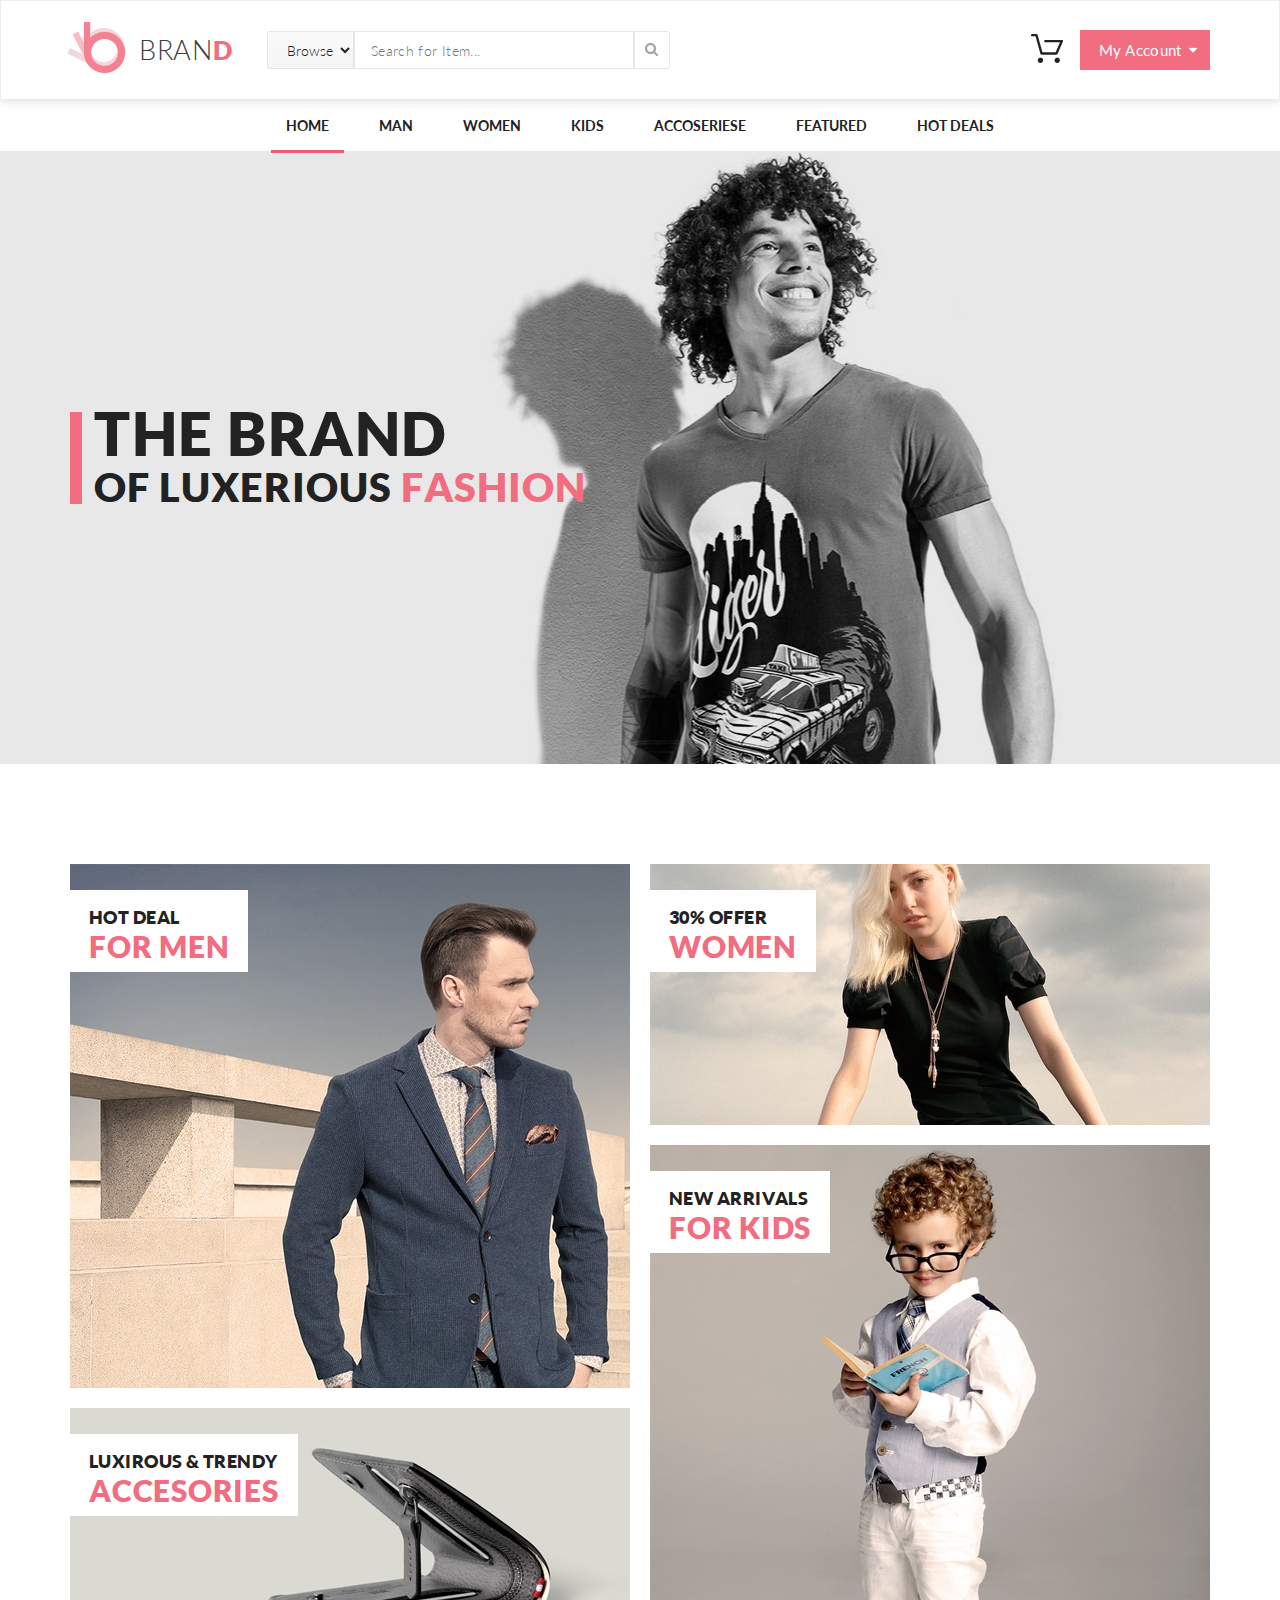
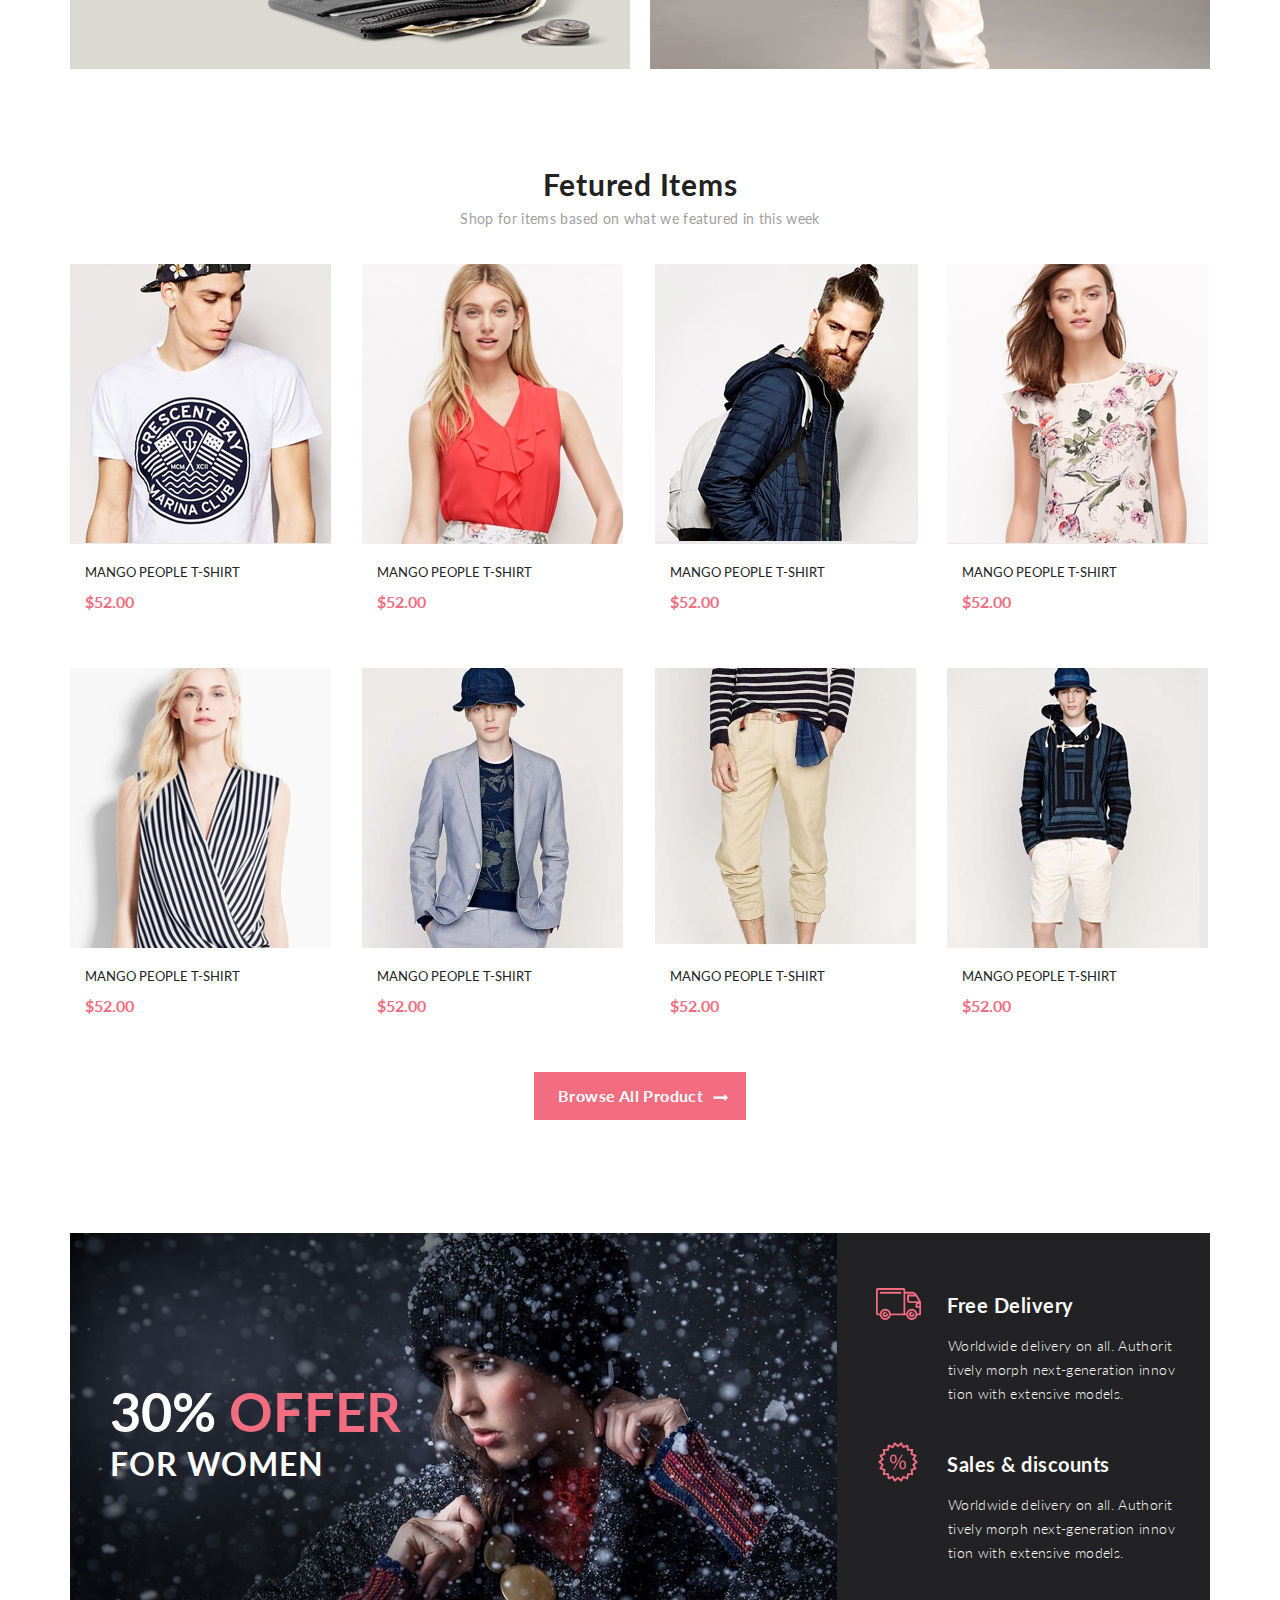
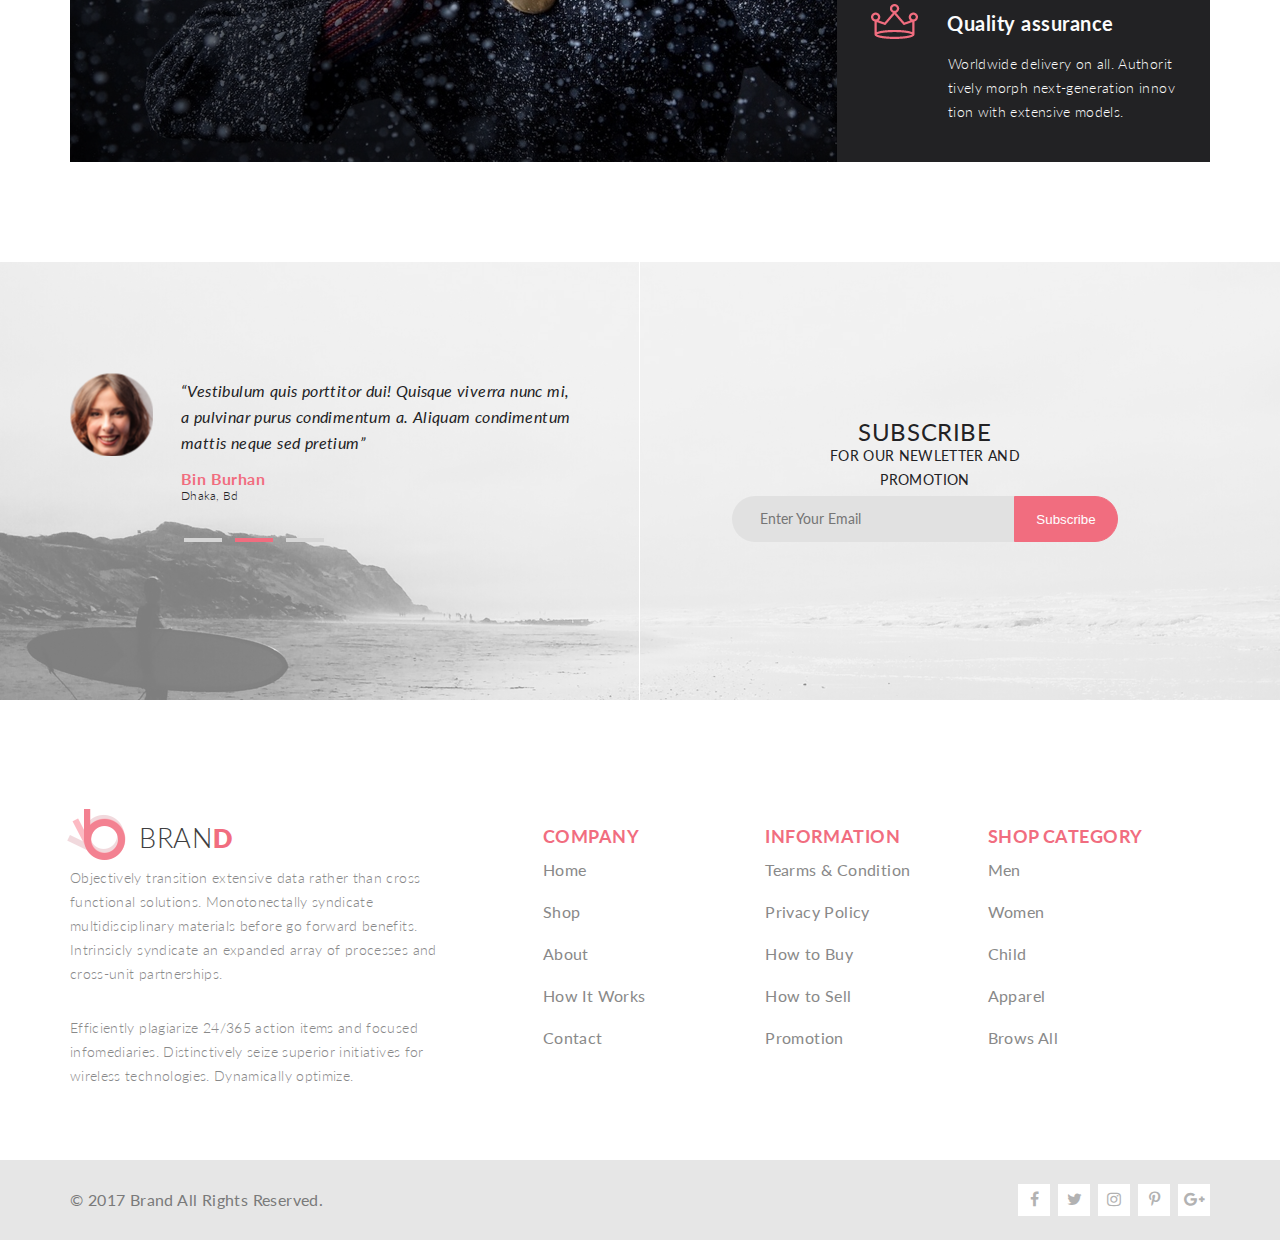
<file: index.html>
<!DOCTYPE html>
<html lang="en">

<head>
    <meta charset="UTF-8">
    <title>Index BRAND</title>
    <link rel="stylesheet" href="style.css">
    <link href="https://fonts.googleapis.com/css?family=Lato" rel="stylesheet">
    <link rel="stylesheet" href="font-awesome/css/font-awesome.min.css"> </head>

<body>
    <header class="header">
        <div class="conteiner header-flex">
            <div class="menu-a">
                <div class="logo-name">
                    <a href="index.html"><img class="logo" src="image/logo.png" alt="Logo"></a> <a href="index.html">BRAN<span>D</span></a></div>
                <form>
                    <select class="browse-select">
                        <option>Browse</option>
                    </select>
                    <input type="text" placeholder="Search for Item...">
                    <button class="search">
                        <a href="#"><img class="" src="image/search.png" alt="Search"></a>
                    </button>
                </form>
            </div>
            <div class="menu-b">
                <a href="#"><img class="card" src="image/card.png" alt="card"></a>
                <form>
                    <button class="account-button">My Account <img src="image/rectangle.png" alt="trig"></button>
                </form>
            </div>
        </div>
    </header>
    <ul class="conteiner menu">
        <li><a class="active-link" href="index.html">Home</a></li>
        <li><a href="product.html">Man</a></li>
        <li><a href="product.html">Women</a></li>
        <li><a href="product.html">Kids</a></li>
        <li><a href="product.html">Accoseriese</a></li>
        <li><a href="product.html">Featured</a></li>
        <li><a href="product.html">Hot Deals</a></li>
    </ul>
    <div class="slider">
        <div class="conteiner slider-flex">
            <div class="slider_text">
                <h2>THE BRAND</h2>OF LUXERIOUS<span> FASHION</span> </div>
        </div>
    </div>
    <div class="category conteiner">
        <div class="category-1">
            <div class="item item-1">
                <div class="cat-text">HOT DEAL
                    <br><span>FOR MEN</span></div>
            </div>
            <div class="item item-2">
                <div class="cat-text">LUXIROUS & trendy
                    <br><span>ACCESORIES</span></div>
            </div>
        </div>
        <div class="category-2">
            <div class="item item-2">
                <div class="cat-text">30% offer
                    <br><span>women</span></div>
            </div>
            <div class="item item-1">
                <div class="cat-text">new arrivals
                    <br><span>FOR kids</span></div>
            </div>
        </div>
    </div>
    <div class="conteiner">
        <div class="FI">Fetured Items</div>
        <div class="prod-p">Shop for items based on what we featured in this week</div>
    </div>
    <div class="product conteiner">
        <div class="product-card">
            <a href="#">
                <div class="card-back"><img src="image/card-1.jpg" alt=""></div>
                <div class="product-hover">
                    <div class="addtocard">Add to Cart</div>
                </div>
                <div class="card-name">Mango People T-shirt</div>
                <div class="card-price">$52.00</div>
                <div class="card-rating"></div>
            </a>
            <a href="#" class="add">
                Add to Cart
            </a>
        </div>
        <div class="product-card ">
            <a href="#">
                <div class="card-back"><img src="image/card-2.jpg" alt=""></div>
                <div class="product-hover">
                    <div class="addtocard">Add to Cart</div>
                </div>
                <div class="card-name">Mango People T-shirt</div>
                <div class="card-price">$52.00</div>
                <div class="card-rating"></div>
            </a>
            <a href="#" class="add">
                Add to Cart
            </a>
        </div>
        <div class="product-card">
            <a href="#">
                <div class="card-back"><img src="image/card-3.jpg" alt=""></div>
                <div class="product-hover">
                    <div class="addtocard">Add to Cart</div>
                </div>
                <div class="card-name">Mango People T-shirt</div>
                <div class="card-price">$52.00</div>
                <div class="card-rating"></div>
            </a>
            <a href="#" class="add">
                Add to Cart
            </a>
        </div>
        <div class="product-card">
            <a href="#">
                <div class="card-back"><img src="image/card-4.jpg" alt=""></div>
                <div class="product-hover">
                    <div class="addtocard">Add to Cart</div>
                </div>
                <div class="card-name">Mango People T-shirt</div>
                <div class="card-price">$52.00</div>
                <div class="card-rating"></div>
            </a>
            <a href="#" class="add">
                Add to Cart
            </a>
        </div>
        <div class="product-card">
            <a href="#">
                <div class="card-back"><img src="image/card-5.jpg" alt=""></div>
                <div class="product-hover">
                    <div class="addtocard">Add to Cart</div>
                </div>
                <div class="card-name">Mango People T-shirt</div>
                <div class="card-price">$52.00</div>
                <div class="card-rating"></div>
            </a>
            <a href="#" class="add">
                Add to Cart
            </a>
        </div>
        <div class="product-card">
            <a href="#">
                <div class="card-back"><img src="image/card-6.jpg" alt=""></div>
                <div class="card-name">Mango People T-shirt</div>
                <div class="card-price">$52.00</div>
                <div class="card-rating"></div>
            </a>
            <a href="#" class="add">
                Add to Cart
            </a>
        </div>
        <div class="product-card">
            <a href="#">
                <div class="card-back"><img src="image/card-7.jpg" alt=""></div>
                <div class="product-hover">
                    <div class="addtocard">Add to Cart</div>
                </div>
                <div class="card-name">Mango People T-shirt</div>
                <div class="card-price">$52.00</div>
                <div class="card-rating"></div>
            </a>
            <a href="#" class="add">
                Add to Cart
            </a>
        </div>
        <div class="product-card">
            <a href="#">
                <div class="card-back"><img src="image/card-8.jpg" alt=""></div>
                <div class="product-hover">
                    <div class="addtocard">Add to Cart</div>
                </div>
                <div class="card-name">Mango People T-shirt</div>
                <div class="card-price">$52.00</div>
                <div class="card-rating"></div>
            </a>
            <a href="#" class="add">
                Add to Cart
            </a>
        </div>
    </div>
    <div class="viewall conteiner ">Browse All Product
        <div class="arrow"></div>
    </div>
    <div class="feature conteiner">
        <div class="banner">
            <div class="shadow">
                <div class="banner_text">
                    <h2>30% <span>OFFER</span></h2>
                    <h3>FOR WOMEN</h3> </div>
            </div>
        </div>
        <div class="feature_block">
            <div class="feature-box">
                <div class="box-img box1"></div>
                <div class="box-header">Free Delivery</div>
                <div class="box-text">Worldwide delivery on all. Authorit tively morph next-generation innov tion with extensive models.</div>
            </div>
            <div class="feature-box">
                <div class="box-img box2"></div>
                <div class="box-header">Sales & discounts</div>
                <div class="box-text">Worldwide delivery on all. Authorit tively morph next-generation innov tion with extensive models.</div>
            </div>
            <div class="feature-box">
                <div class="box-img box3"></div>
                <div class="box-header">Quality assurance</div>
                <div class="box-text">Worldwide delivery on all. Authorit tively morph next-generation innov tion with extensive models.</div>
            </div>
        </div>
    </div>
    <div class="subscribe">
        <div class="subscribe-shadow">
            <div class="conteiner subscribe-flex">
                <div class="subscribe-text">
                    <div class="subscribe-img"></div>
                    <div class="subscribe-text1">“Vestibulum quis porttitor dui! Quisque viverra nunc mi, a pulvinar purus condimentum a. Aliquam condimentum mattis neque sed pretium”</div>
                    <div class="subscribe-text2">Bin Burhan</div>
                    <div class="subscribe-text3">Dhaka, Bd</div>
                    <div class="subscibe-box grey-box"></div>
                    <div class="subscibe-box red-box"></div>
                    <div class="subscibe-box grey-box2"></div>
                </div>
                <div class="subscribe-shape"></div>
                <div class="subscribe-form">
                    <div class="subscribe-shape-head">
                        <h2>Subscribe</h2> FOR OUR NEWLETTER AND PROMOTION </div>
                    <form class="subscribe-form-in">
                        <input type="text" placeholder="Enter Your Email">
                        <input type="submit" class="subscribe-button" value="Subscribe"> </form>
                </div>
            </div>
        </div>
    </div>
    <footer class="footer ">
        <div class="contact">
            <div class="conteiner contact-flex">
                <div class="contact-text">
                    <div class="logo-name">
                        <a href="index.html"><img class="logo" src="image/logo.png" alt="Logo"></a> <a href="index.html">BRAN<span>D</span></a></div>
                    <p>Objectively transition extensive data rather than cross functional solutions. Monotonectally syndicate multidisciplinary materials before go forward benefits. Intrinsicly syndicate an expanded array of processes and cross-unit partnerships.</p>
                    <p>Efficiently plagiarize 24/365 action items and focused infomediaries. Distinctively seize superior initiatives for wireless technologies. Dynamically optimize.</p>
                </div>
                <div class="contact-menu contact-block"> <a>COMPANY</a>
                    <ul>
                        <li><a href="#">Home</a></li>
                        <li><a href="#">Shop</a></li>
                        <li><a href="#">About</a></li>
                        <li><a href="#">How It Works</a></li>
                        <li><a href="#">Contact</a></li>
                    </ul>
                </div>
                <div class="contact-menu contact-block"> <a>INFORMATION</a>
                    <ul>
                        <li><a href="#">Tearms & Condition</a></li>
                        <li><a href="#">Privacy Policy</a></li>
                        <li><a href="#">How to Buy</a></li>
                        <li><a href="#">How to Sell</a></li>
                        <li><a href="#">Promotion</a></li>
                    </ul>
                </div>
                <div class="contact-menu contact-block"> <a>SHOP CATEGORY</a>
                    <ul>
                        <li><a href="#">Men</a></li>
                        <li><a href="#">Women</a></li>
                        <li><a href="#">Child</a></li>
                        <li><a href="#">Apparel</a></li>
                        <li><a href="#">Brows All</a></li>
                    </ul>
                </div>
            </div>
        </div>
        <div class="copyright">
            <div class="conteiner copyright-flex">
                <div class="copy-right">© 2017 Brand All Rights Reserved.</div>
                <div class="copy-left">
                    <a class="social" href="#"> <i class="fa fa-facebook" aria-hidden="true"></i> </a>
                    <a class="social social-tw" href="#"> <i class="fa fa-twitter" aria-hidden="true"></i> </a>
                    <a class="social social-in" href="#"> <i class="fa fa-instagram" aria-hidden="true"></i> </a>
                    <a class="social social-pt" href=""> <i class="fa fa-pinterest-p" aria-hidden="true"></i> </a>
                    <a class="social social-gl" href="#"> <i class="fa fa-google-plus" aria-hidden="true"></i> </a>
                </div>
            </div>
        </div>
    </footer>
</body>

</html>
</file>
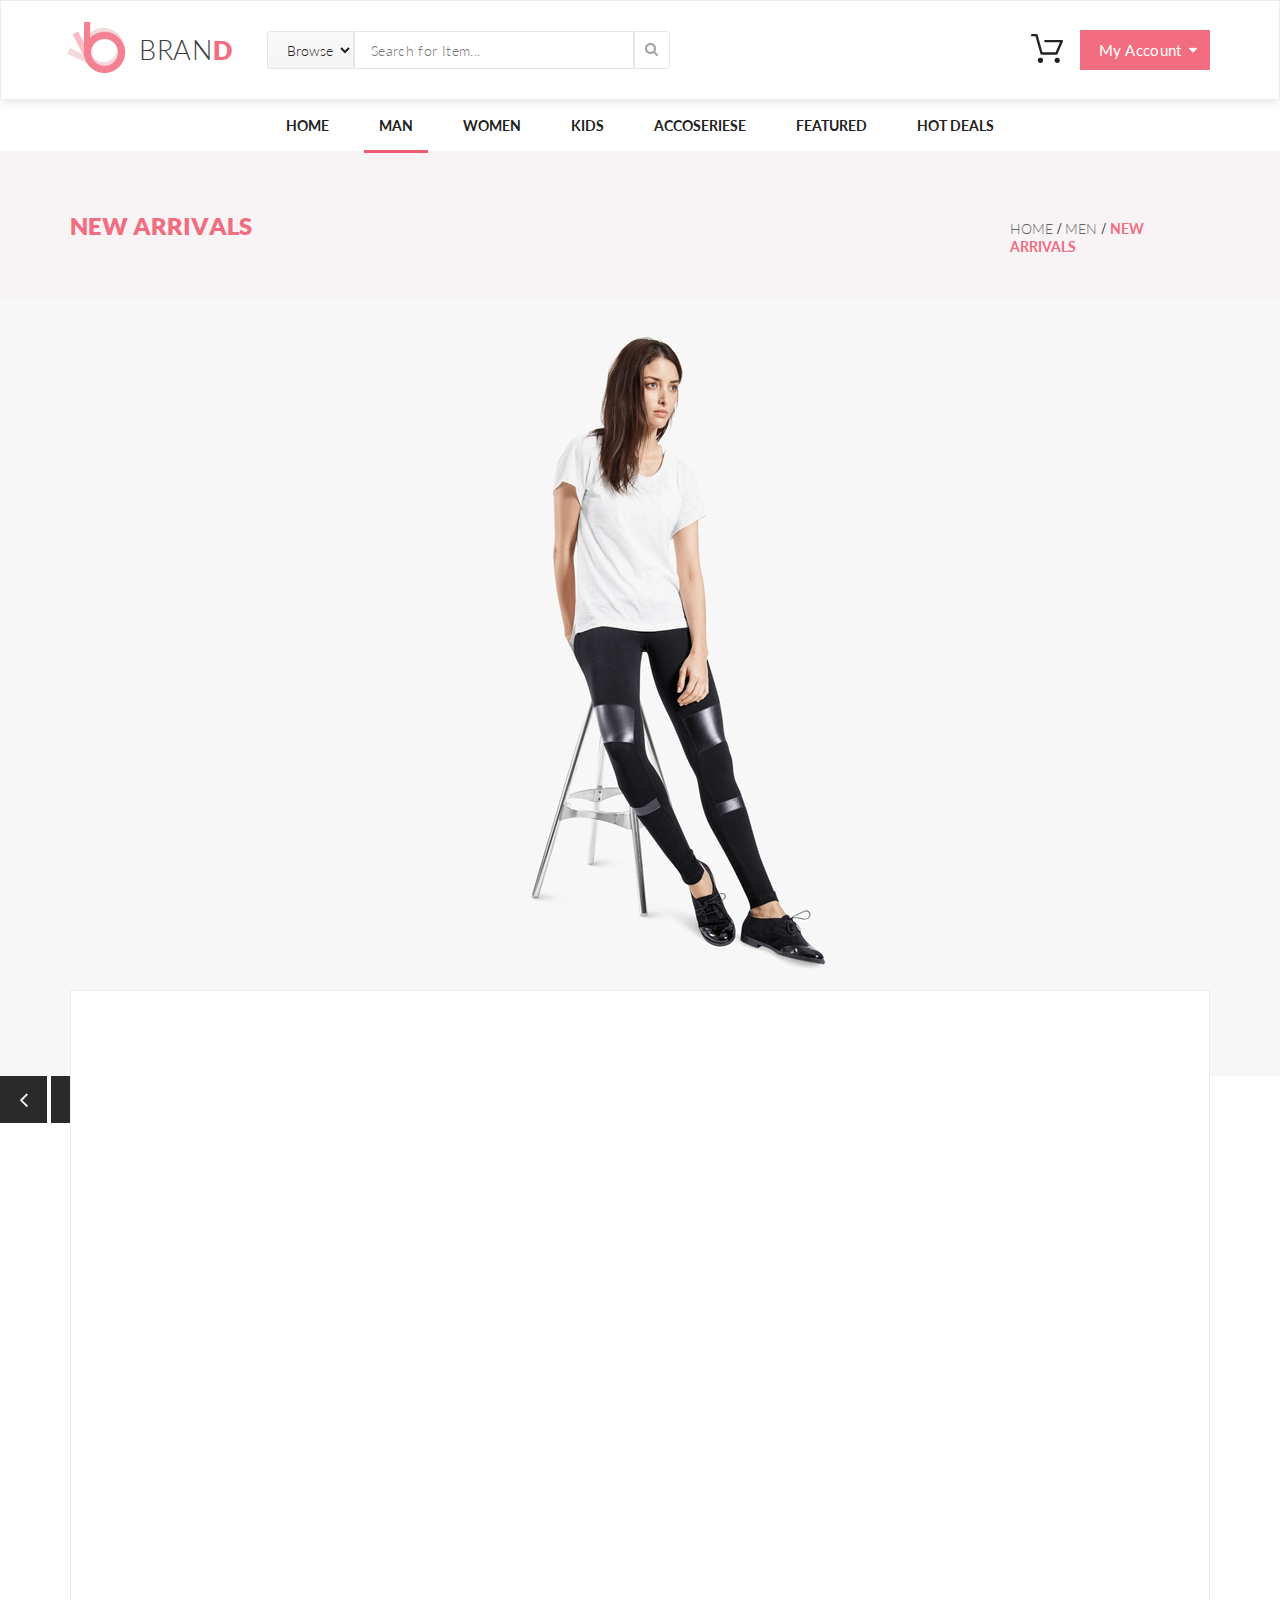
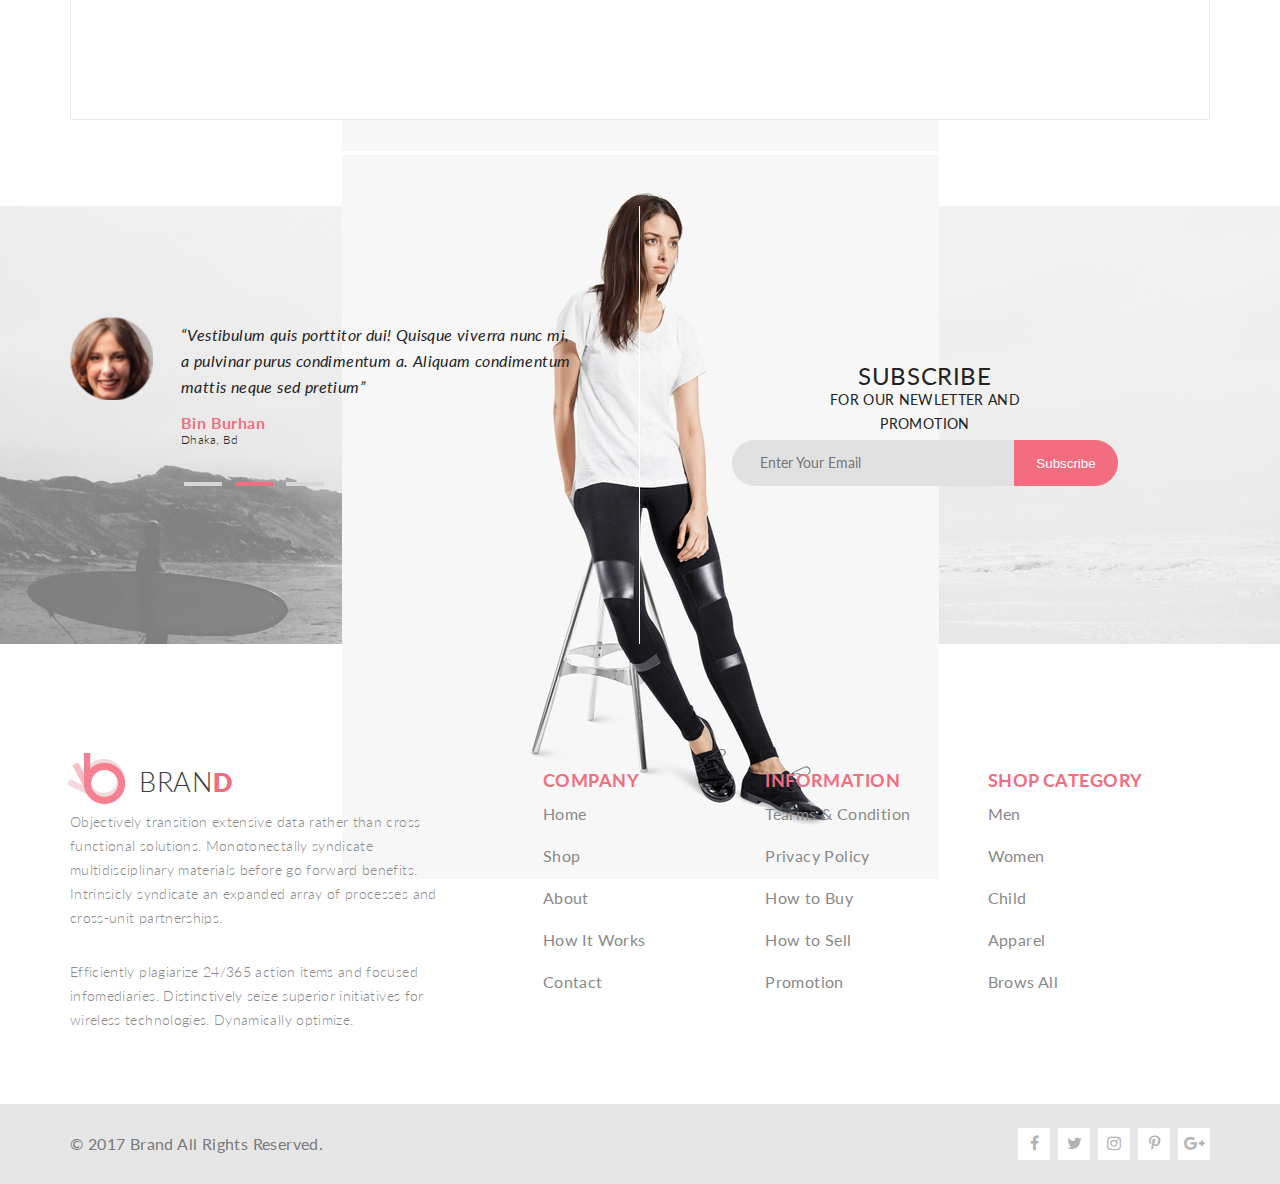
<file: single-page.html>
<!DOCTYPE html>
<html lang="en">

<head>
    <meta charset="UTF-8">
    <title>Single page</title>
    <link href="https://fonts.googleapis.com/css?family=Lato" rel="stylesheet">
    <link rel="stylesheet" href="font-awesome/css/font-awesome.min.css">
    <link rel="stylesheet" href="https://maxcdn.bootstrapcdn.com/bootstrap/4.0.0-beta.2/css/bootstrap.min.css" integrity="sha384-PsH8R72JQ3SOdhVi3uxftmaW6Vc51MKb0q5P2rRUpPvrszuE4W1povHYgTpBfshb" crossorigin="anonymous">
    <link rel="stylesheet" href="style.css"> </head>

<body>
    <header class="header">
        <div class="conteiner header-flex">
            <div class="menu-a">
                <div class="logo-name">
                    <a href="index.html"><img class="logo" src="image/logo.png" alt="Logo"></a> <a href="index.html">BRAN<span>D</span></a></div>
                <form>
                    <select class="browse-select">
                        <option>Browse</option>
                    </select>
                    <input type="text" placeholder="Search for Item...">
                    <button class="search">
                        <a href="#"><img class="" src="image/search.png" alt="Search"></a>
                    </button>
                </form>
            </div>
            <div class="menu-b">
                <a href="#"><img class="card" src="image/card.png" alt="card"></a>
                <form>
                    <button class="account-button">My Account <img src="image/rectangle.png" alt="trig"></button>
                </form>
            </div>
        </div>
    </header>
    <ul class="conteiner menu">
        <li><a href="index.html">Home</a></li>
        <li><a class="active-link" href="product.html">Man</a></li>
        <li><a href="product.html">Women</a></li>
        <li><a href="product.html">Kids</a></li>
        <li><a href="product.html">Accoseriese</a></li>
        <li><a href="product.html">Featured</a></li>
        <li><a href="product.html">Hot Deals</a></li>
    </ul>
    <div class="breadcrumb-loc">
        <div class="conteiner breadcrumb-flex">
            <div class="breadcrumb-left"> New Arrivals</div>
            <nav class="breadcrumb-right"> <a href="">Home</a> / <a href="">Men</a> / <a href=""><span>New Arrivals</span></a> </nav>
        </div>
    </div>
    <div id="carouselExampleControls" class="carousel slide" data-ride="carousel">
        <div class="carousel-inner">
            <div class="carousel-item active"> <img class="" src="image/slider-1.jpg" alt="First slide"> </div>
            <div class="carousel-item"> <img class="" src="image/slider-1.jpg" alt="Second slide"> </div>
            <div class="carousel-item"> <img class="" src="image/slider-1.jpg" alt="Third slide"> </div>
        </div>
        <a class="carousel-control-prev" href="#carouselExampleControls" role="button" data-slide="prev"> <span class="carousel-control-prev-icon" aria-hidden="true"></span> <span class="sr-only">Previous</span> </a>
        <a class="carousel-control-next" href="#carouselExampleControls" role="button" data-slide="next"> <span class="carousel-control-next-icon" aria-hidden="true"></span> <span class="sr-only">Next</span> </a>
    </div>
    
    <div class="conteiner product_description ">
        
    </div>
    
    
    <div class="subscribe">
        <div class="subscribe-shadow">
            <div class="conteiner subscribe-flex">
                <div class="subscribe-text">
                    <div class="subscribe-img"></div>
                    <div class="subscribe-text1">“Vestibulum quis porttitor dui! Quisque viverra nunc mi, a pulvinar purus condimentum a. Aliquam condimentum mattis neque sed pretium”</div>
                    <div class="subscribe-text2">Bin Burhan</div>
                    <div class="subscribe-text3">Dhaka, Bd</div>
                    <div class="subscibe-box grey-box"></div>
                    <div class="subscibe-box red-box"></div>
                    <div class="subscibe-box grey-box2"></div>
                </div>
                <div class="subscribe-shape"></div>
                <div class="subscribe-form">
                    <div class="subscribe-shape-head">
                        <h2>Subscribe</h2> FOR OUR NEWLETTER AND PROMOTION </div>
                    <form class="subscribe-form-in">
                        <input type="text" placeholder="Enter Your Email">
                        <input type="submit" class="subscribe-button" value="Subscribe"> </form>
                </div>
            </div>
        </div>
    </div>
    <footer class="footer ">
        <div class="contact">
            <div class="conteiner contact-flex">
                <div class="contact-text">
                    <div class="logo-name">
                        <a href="#"><img class="logo" src="image/logo.png" alt="Logo"></a> <a href="#">BRAN<span>D</span></a></div>
                    <p>Objectively transition extensive data rather than cross functional solutions. Monotonectally syndicate multidisciplinary materials before go forward benefits. Intrinsicly syndicate an expanded array of processes and cross-unit partnerships.</p>
                    <p>Efficiently plagiarize 24/365 action items and focused infomediaries. Distinctively seize superior initiatives for wireless technologies. Dynamically optimize.</p>
                </div>
                <div class="contact-menu contact-block"> <a>COMPANY</a>
                    <ul>
                        <li><a href="#">Home</a></li>
                        <li><a href="#">Shop</a></li>
                        <li><a href="#">About</a></li>
                        <li><a href="#">How It Works</a></li>
                        <li><a href="#">Contact</a></li>
                    </ul>
                </div>
                <div class="contact-menu contact-block"> <a>INFORMATION</a>
                    <ul>
                        <li><a href="#">Tearms & Condition</a></li>
                        <li><a href="#">Privacy Policy</a></li>
                        <li><a href="#">How to Buy</a></li>
                        <li><a href="#">How to Sell</a></li>
                        <li><a href="#">Promotion</a></li>
                    </ul>
                </div>
                <div class="contact-menu contact-block"> <a>SHOP CATEGORY</a>
                    <ul>
                        <li><a href="#">Men</a></li>
                        <li><a href="#">Women</a></li>
                        <li><a href="#">Child</a></li>
                        <li><a href="#">Apparel</a></li>
                        <li><a href="#">Brows All</a></li>
                    </ul>
                </div>
            </div>
        </div>
        <div class="copyright">
            <div class="conteiner copyright-flex">
                <div class="copy-right">© 2017 Brand All Rights Reserved.</div>
                <div class="copy-left">
                    <a class="social" href="#"> <i class="fa fa-facebook" aria-hidden="true"></i> </a>
                    <a class="social social-tw" href="#"> <i class="fa fa-twitter" aria-hidden="true"></i> </a>
                    <a class="social social-in" href="#"> <i class="fa fa-instagram" aria-hidden="true"></i> </a>
                    <a class="social social-pt" href=""> <i class="fa fa-pinterest-p" aria-hidden="true"></i> </a>
                    <a class="social social-gl" href="#"> <i class="fa fa-google-plus" aria-hidden="true"></i> </a>
                </div>
            </div>
        </div>
    </footer>
    <script src="https://code.jquery.com/jquery-3.2.1.slim.min.js" integrity="sha384-KJ3o2DKtIkvYIK3UENzmM7KCkRr/rE9/Qpg6aAZGJwFDMVNA/GpGFF93hXpG5KkN" crossorigin="anonymous"></script>
    <script src="https://cdnjs.cloudflare.com/ajax/libs/popper.js/1.12.3/umd/popper.min.js" integrity="sha384-vFJXuSJphROIrBnz7yo7oB41mKfc8JzQZiCq4NCceLEaO4IHwicKwpJf9c9IpFgh" crossorigin="anonymous"></script>
    <script src="https://maxcdn.bootstrapcdn.com/bootstrap/4.0.0-beta.2/js/bootstrap.min.js" integrity="sha384-alpBpkh1PFOepccYVYDB4do5UnbKysX5WZXm3XxPqe5iKTfUKjNkCk9SaVuEZflJ" crossorigin="anonymous"></script>
</body>

</html>
</file>
<file: style.css>
* {
    box-sizing: border-box;
}

html,
body,
div,
span,
applet,
object,
iframe,
h1,
h2,
h3,
h4,
h5,
h6,
p,
blockquote,
pre,
a,
abbr,
acronym,
address,
big,
cite,
code,
del,
dfn,
em,
img,
ins,
kbd,
q,
s,
samp,
small,
strike,
strong,
sub,
sup,
tt,
var,
b,
u,
i,
center,
dl,
dt,
dd,
ol,
ul,
li,
fieldset,
form,
label,
legend,
table,
caption,
tbody,
tfoot,
thead,
tr,
th,
td,
article,
aside,
canvas,
details,
embed,
figure,
figcaption,
footer,
header,
hgroup,
menu,
nav,
output,
ruby,
section,
summary,
time,
mark,
audio,
video {
    margin: 0;
    padding: 0;
    border: 0;
    font-size: 100%;
    font: inherit;
    vertical-align: baseline;
}

input:focus,
button:focus,
select:focus {
    outline-width: 0;
}

@font-face {
    font-family: "Lato Black";
    src: url("fonts/Lato-Black.eot?") format("eot"), url("fonts/Lato-Black.woff") format("woff"), url("fonts/Lato-Black.ttf") format("truetype"), url("fonts/Lato-Black.svg#Lato-Black") format("svg");
    font-weight: normal;
    font-style: normal;
}

a {
    text-decoration: none;
}

.header {
    min-width: 1140px;
    height: 100px;
    box-shadow: 0 0 10px rgba(0, 0, 0, 0.17);
    border: 1px solid #ececec;
    background-color: #ffffff;
    margin: 0 auto;
}

.conteiner {
    width: 1140px;
    margin: 0 auto;
}

.header-flex {
    display: flex;
    justify-content: space-between;
    align-items: center;
    height: 100%;
}

.logo {
    margin-left: -3px;
    margin-right: 13px;
}

.logo-name {
    vertical-align: middle;
    display: flex;
    align-items: center;
}

.logo-name a {
    text-decoration: none;
    color: #3e3e40;
    font-family: Lato;
    font-size: 27px;
    font-weight: 300;
    line-height: 32px;
    text-transform: uppercase;
    letter-spacing: 0.68px;
}

.logo-name span {
    font-size: 26px;
    line-height: 32px;
    text-transform: uppercase;
    color: #f16d7f;
    font-family: "Lato Black";
    font-weight: 400;
    letter-spacing: 0.68px;
}

.menu-a {
    width: 600px;
    display: flex;
    justify-content: space-between;
    align-items: center;
}

.browse-select {
    width: 87px;
    height: 38px;
    border-radius: 3px 0 0 3px;
    border: 1px solid #e6e6e6;
    background-color: #cdcdcc;
    background-image: linear-gradient(to bottom, #f9f9f9 0%, #f5f5f5 100%);
    color: #222222;
    font-family: Lato;
    font-size: 14px;
    font-weight: 300;
    line-height: 14px;
    padding-left: 15px;
}

.menu-a input {
    width: 280px;
    height: 38px;
    border: 1px solid #e6e6e6;
    background-color: #ffffff;
    margin-left: -4px;
    color: #a4a4a4;
    font-family: Lato;
    font-size: 14px;
    font-weight: 300;
    line-height: 32px;
    letter-spacing: 0.35px;
    padding: 0 16px;
}

.search {
    width: 36px;
    height: 38px;
    border-radius: 0 3px 3px 0;
    border: 1px solid #e6e6e6;
    background-color: #ffffff;
    margin-left: -4px;
}

.menu-b {
    width: 180px;
    display: flex;
    justify-content: space-between;
    align-items: center;
}

.account-button {
    position: relative;
    width: 130px;
    height: 40px;
    border: none;
    background-color: #f16d7f;
    color: #ffffff;
    font-family: Lato;
    font-size: 15px;
    font-weight: 400;
    line-height: 32px;
    letter-spacing: 0.38px;
    padding-left: 19px;
    text-align: left;
}

.account-button img {
    position: absolute;
    top: 17px;
    left: 109px;
}

.menu {
    display: flex;
    justify-content: center;
    align-items: center;
    list-style-type: none;
    height: 51px;
}

.menu a {
    color: #222222;
    font-family: Lato;
    font-size: 14px;
    font-weight: 700;
    line-height: 26px;
    text-transform: uppercase;
    padding: 19px 15px;
    margin: 0 10px;
}

.menu .active-link {
    padding-bottom: 16px;
    border-bottom: 3px solid #ef5b70;
}

.menu a:hover {
    padding-bottom: 16px;
    border-bottom: 3px solid #ef5b70;
}

.slider {
    height: 613px;
    background-color: #e8e8e8;
    background-image: url(image/slider_background.png);
    background-position: bottom;
    background-repeat: no-repeat;
}

.slider-flex {
    display: flex;
    align-items: center;
    height: 100%;
}

.slider_text {
    height: 92px;
    border-left: 12px solid #f16d7f;
    font-family: "Lato Black";
    font-size: 40px;
    color: #222222;
    text-transform: uppercase;
    padding-left: 12px;
    letter-spacing: 1px;
}

.slider_text span {
    color: #f16d7f;
}

.slider_text h2 {
    font-size: 60px;
    letter-spacing: 1.5px;
    line-height: 60px;
    margin-top: -9px;
}

.category {
    display: flex;
    justify-content: space-between;
    margin: 100px auto;
}

.item {
    position: relative;
    width: 560px;
    background-color: #999;
}

.item-1 {
    height: 524px;
}

.item-2 {
    height: 261px;
}

.item:first-child {
    margin-bottom: 20px;
}

.category-1 .item-1 {
    background: url(image/cat_men.jpg) 0 0 no-repeat;
}

.category-1 .item-2 {
    background: #dadad2 url(image/cat_acces.jpg) 150px 0 no-repeat;
}

.category-2 .item-1 {
    background: url(image/cat_child.jpg) 0 0 no-repeat;
}

.category-2 .item-2 {
    background: url(image/cat_women.jpg) 0 0 no-repeat;
}

.cat-text {
    position: absolute;
    top: 26px;
    height: 82px;
    min-width: 50px;
    background-color: #fff;
    color: #222222;
    font-family: "Lato Black";
    font-size: 18px;
    font-weight: 400;
    text-transform: uppercase;
    padding: 16px 19px;
    letter-spacing: 0.45px;
}

.cat-text span {
    color: #f16d7f;
    font-size: 30px;
    letter-spacing: 0.75px;
}

.FI {
    height: 23px;
    color: #222222;
    font-family: Lato;
    font-size: 30px;
    font-weight: 700;
    line-height: 30px;
    letter-spacing: 0.75px;
    text-align: center;
}

.prod-p {
    height: 12px;
    color: #9f9f9f;
    font-family: Lato;
    font-size: 14px;
    font-weight: 400;
    line-height: 54px;
    letter-spacing: 0.35px;
    text-align: center;
    margin-bottom: 60px;
}

.product {
    display: flex;
    flex-wrap: wrap;
    justify-content: space-between;
}

.product-card {
    width: 263px;
    height: 364px;
    background-color: #fff;
    margin-bottom: 40px;
    position: relative;
}

.card-back {
    width: 261px;
    height: 280px;
    background-color: #e9e9e9;
    margin-bottom: 20px;
}

.product-hover {
    display: none;
    background: #3a3838 url(image/card-background.png) 0 0 no-repeat;
}

.add {
    position: absolute;
    width: 123px;
    height: 39px;
    border: 1px solid #ffffff;
    background-color: rgba(255, 255, 255, 0);
    text-align: center;
    line-height: 39px;
    color: #ffffff;
    font-family: Lato;
    font-size: 13px;
    font-weight: 700;
    left: 70px;
    top: 98px;
    display: none;
}

.product-card:hover {
    box-shadow: 0px 5px 8px 0px rgba(0, 0, 0, 0.16);
}

.product-card:hover img {
    filter: brightness(40%)
}

.product-card:hover a {
    display: block;
}



.card-name {
    width: 157px;
    height: 11px;
    color: #222222;
    font-family: Lato;
    font-size: 13px;
    font-weight: 400;
    text-transform: uppercase;
    margin-left: 15px;
    margin-bottom: 17px;
}

.card-price {
    width: 50px;
    height: 15px;
    color: #f16d7f;
    font-family: Lato;
    font-size: 16px;
    font-weight: 700;
    text-transform: uppercase;
    margin-left: 15px;
}

.viewall {
    width: 212px;
    height: 48px;
    background-color: #f16d7f;
    color: #ffffff;
    font-family: Lato;
    font-size: 16px;
    font-weight: 700;
    line-height: 48px;
    letter-spacing: 0.4px;
    margin-bottom: 113px;
    padding-left: 24px;
}

.view-all {
    width: 150px;
    height: 44px;
    border-radius: 3px;
    border: 1px solid #ef5b70;
    color: #ef5b70;
    font-family: Lato;
    font-size: 16px;
    font-weight: 300;
    line-height: 26px;
}

.arrow {
    display: inline-block;
    background: url(image/arrow.png) 0 0 no-repeat;
    width: 15px;
    height: 8px;
    margin-left: 5px;
}

.feature {
    width: 1140px;
    height: 529px;
    background-color: #222224;
    display: flex;
    margin-bottom: 100px;
}

.banner {
    background: url(image/banner.jpg) 0 0 no-repeat;
    width: 767px;
    height: 529px;
}

.banner .shadow {
    background: url(image/banner%20shadow.png) 0 0 no-repeat;
    width: 767px;
    height: 529px;
    position: relative;
}

.banner_text {
    position: absolute;
    top: 146px;
    left: 40px;
    width: 296px;
    height: 78px;
    color: #ffffff;
    font-family: Lato;
    text-transform: uppercase;
    font-weight: 700;
}

.banner_text h2 {
    font-size: 54px;
}

.banner_text h3 {
    font-size: 32px;
    letter-spacing: 0.9px;
}

.banner_text span {
    color: #f16d7f;
}

.feature_block {
    width: 373px;
    height: 529px;
    display: flex;
    flex-direction: column;
}

.feature-box {
    position: relative;
    margin-top: 50px;
}

.box-img {
    width: 49px;
    height: 40px;
    position: absolute;
    top: 0;
    left: 36px;
}

.box1 {
    background: url(image/forma-1.png) 50% 50% no-repeat;
}

.box2 {
    background: url(image/forma-2.png) 50% 50% no-repeat;
}

.box3 {
    background: url(image/forma-3.png) 50% 50% no-repeat;
    margin-left: -3px;
}

.box-header {
    height: 20px;
    color: #fbfbfb;
    font-family: Lato;
    font-size: 20px;
    font-weight: 700;
    letter-spacing: 0.5px;
    margin-top: 10px;
    margin-left: 110px;
    margin-bottom: 21px;
}

.box-text {
    width: 230px;
    height: 58px;
    color: #fbfbfb;
    font-family: Lato;
    font-size: 14px;
    font-weight: 300;
    line-height: 24px;
    letter-spacing: 0.35px;
    margin-left: 111px;
}

.subscribe {
    height: 438px;
    background: #f2f2f2 url(image/subscribe-background.jpg) 50% 0 no-repeat;
}

.subscribe-shadow {
    height: 438px;
    background: rgba(242, 242, 242, 0.5);
}

.subscribe-flex {
    display: flex;
    justify-content: center;
    height: 100%;
}

.subscribe-img {
    position: absolute;
    background: url(image/subscribe-photo.png) 50% 50% no-repeat;
    width: 83px;
    height: 83px;
    top: 111px;
    left: 0;
}

.subscribe-text {
    width: 569px;
    height: 438px;
    position: relative;
    padding-left: 111px;
}

.subscribe-text1 {
    width: 395px;
    height: 68px;
    color: #222224;
    font-family: Lato;
    font-size: 16px;
    font-style: italic;
    line-height: 26px;
    letter-spacing: 0.4px;
    margin-top: 116px;
    margin-bottom: 23px;
    margin-left:
}

.subscribe-text2 {
    width: 85px;
    height: 27px;
    color: #f16d7f;
    font-family: Lato;
    font-size: 16px;
    font-weight: 700;
    font-weight: 700;
    letter-spacing: 0.4px;
    line-height: 19px;
}

.subscribe-text3 {
    width: 82px;
    height: 27px;
    font-family: Lato;
    color: #222224;
    font-size: 12px;
    font-weight: 300;
    letter-spacing: 0.3px;
    line-height: 0px;
}

.subscibe-box {
    width: 38px;
    height: 4px;
    position: absolute;
    top: 276px;
}

.grey-box {
    background-color: #d6d6d6;
    left: 114px;
}

.red-box {
    background-color: #f16d7f;
    left: 165px;
}

.grey-box2 {
    background-color: #d6d6d6;
    left: 216px;
}

.subscribe-shape {
    width: 1px;
    height: 438px;
    background-color: #ffffff;
}

.subscribe-form {
    width: 570px;
    height: 438px;
    display: flex;
    flex-direction: column;
    justify-content: center;
    align-items: center;
    text-align: center;
}

.subscribe-shape-head {
    /* Style for "Subscribe" */
    width: 280px;
    height: 41px;
    color: #222224;
    font-family: Lato;
    font-size: 14px;
    font-weight: 400;
    letter-spacing: 0.35px;
    line-height: 24px;
    margin-bottom: 35px;
}

.subscribe-shape-head h2 {
    font-size: 24px;
    letter-spacing: 0.6px;
    line-height: 24px;
    font-weight: 400;
    text-transform: uppercase;
}

.subscribe-form input {
    height: 46px;
}

.subscribe-form input[type="text"] {
    border-radius: 23px 0 0 23px;
    width: 282px;
    border: none;
    background-color: #e1e1e1;
    color: #848485;
    font-family: Lato;
    font-size: 14px;
    font-weight: 400;
    line-height: 54px;
    padding: 0 28px;
}

.subscribe-form input[type="submit"] {
    color: #ffffff;
    width: 104px;
    border: 1px solid #f16d7f;
    border-radius: 0 23px 23px 0;
    background-color: #f16d7f;
    margin-left: -4px;
}

.subscribe-form input[type="submit"]:hover,
.viewall:hover,
.account-button:hover {
    color: #f16d7f;
    background-color: #fff;
    border: 1px solid #f16d7f;
}

.subscribe-form input[type="submit"]:active,
.viewall:active,
.account-button:active {
    position: relative;
    top: 2px;
}

.footer {}

.contact-text {
    width: 427px;
    height: 180px;
    color: #898989;
    font-family: Lato;
    font-size: 14px;
    font-weight: 300;
    line-height: 24px;
    letter-spacing: 0.35px;
    margin-top: 109px;
    margin-right: 65px;
}

.contact-text p {
    margin-bottom: 30px;
}

.contact-menu li {
    list-style: none;
}

.contact-menu li a {
    color: #898989;
    font-family: Lato;
    font-size: 16px;
    font-weight: 400;
    letter-spacing: 0.4px;
    line-height: 42px;
}

.contact-menu li a:hover {
    color: #f16d7f;
    font-weight: bold;
}

.contact-menu>a {
    height: 14px;
    color: #f16d7f;
    font-family: Lato;
    font-size: 18px;
    font-weight: 700;
    line-height: 26px;
    text-transform: uppercase;
    letter-spacing: 0.45px;
}

.contact {
    height: 460px;
}

.contact-flex {
    display: flex;
    align-items: flex-start;
    height: 100%;
}

.contact-block {
    width: 170px;
    height: 179px;
    margin-top: 123px;
    margin-right: 60px;
}

.copyright {
    height: 80px;
    background-color: #e6e6e6;
}

.copyright-flex {
    display: flex;
    justify-content: space-between;
    align-items: center;
    height: 100%;
}

.copy-right {
    width: 260px;
    height: 14px;
    color: #7a7a7a;
    font-family: Lato;
    font-size: 16px;
    font-weight: 400;
    line-height: 14px;
    letter-spacing: 0.4px;
}

.copy-left {
    display: flex;
    align-items: center;
    height: 100%;
}

.social {
    display: block;
    width: 32px;
    height: 32px;
    margin-right: 8px;
    background-color: #fff;
    text-align: center;
    line-height: 32px;
}

.copy-left .social:last-child {
    margin-right: 0;
}

.social i {
    color: #b2b2b2;
}

.social:hover {
    background-color: #f16d7f;
}

.social:hover i {
    color: #fff;
}

.social:active {
    background-color: #ededed;
}

.social:active i {
    color: #b2b2b2;
}

.breadcrumb-loc {
    height: 148px;
    background-color: #f8f3f4;
}

.breadcrumb-flex {
    display: flex;
    justify-content: space-between;
    align-items: center;
    height: 100%;
}

.breadcrumb-left {
    width: 190px;
    height: 18px;
    color: #f16d7f;
    font-family: "Lato Black";
    font-size: 24px;
    font-weight: 400;
    line-height: 20px;
    text-transform: uppercase;
}

.breadcrumb-right {
    width: 200px;
    height: 11px;
}

.breadcrumb-right a{
    font-family: Lato;
    font-size: 14px;
    font-weight: 700;
    line-height: 14px;
    text-transform: uppercase;
    color: #636363;
    font-weight: 300;
    
}
a:hover {
    text-decoration: none;
}

.breadcrumb-right a:active {
    color: #f16d7f;
    font-weight: bold;
}

.breadcrumb-right a:hover {
    font-weight: bold;
}


.breadcrumb-right span {
    font-weight: 700;
    color: #f16d7f;
}

.bonus {
    height: 341px;
    background-color: #222224;
}

.bonus-flex {
    display: flex;
    justify-content: space-between;
    align-items: center;
    height: 100%;
}

.bonus-box {
    width: 360px;
    text-align: center;
    display: flex;
    flex-direction: column;
    justify-content: center;
    align-items: center;
    height: 100%;
}

.bonus-header {
    height: 20px;
    color: #fbfbfb;
    font-family: Lato;
    font-size: 20px;
    font-weight: 700;
    letter-spacing: 0.5px;
    text-align: center;
    margin-bottom: 17px;
}

.bonus-text {
    width: 320px;
    height: 37px;
    color: #fbfbfb;
    font-family: Lato;
    font-size: 14px;
    font-weight: 300;
    line-height: 23.95px;
    /* Text style for "W, orldwid" */
    letter-spacing: 0.35px;
    text-align: center;
}

.bonus-img {
    width: 50px;
    height: 50px;
    margin-bottom: 25px;
}

.product-main {
    width: 849px;
}

.sidebar {
    width: 261px;
    background-color: green;
    height: 600px;
}

.product-flex {
    display: flex;
    justify-content: space-between;
    align-items: flex-start;
    height: 100%;
    margin-top: 60px;
}

.sort {
    height: 50px;
    background-color: #f3f3f3;
}

.filters {
    height: 127px;
}

.page {
    width: 261px;
    height: 44px;
    border-radius: 3px;
    border: 1px solid #ebebeb;
    background-color: #ffffff;
}

.pagination {
    display: flex;
    justify-content: space-between;
    align-items: center;
    margin-bottom: 110px;
}

.top-filters {
    margin-bottom: 48px;
}

.carousel {
    height: 777px;
    background-color: #f7f7f7;
}

.carousel-inner {
    width: 1140px;
    height: 777px;
    margin: 0 auto;
}

.carousel-item {
    text-align: center;
}

.carousel-control-next-icon,
.carousel-control-prev-icon {
    display: inline-block;
    width: 47px;
    height: 47px;
    background: transparent no-repeat center center;
    background-color: #2a2a2a;
}

.carousel-control-next-icon {
    background-image: url("image/next.png");
}

.carousel-control-prev-icon {
    background-image: url("image/prev.png");
}

.product_description {
    position: relative;
    width: 1140px;
    height: 730px;
    border: 1px solid #eaeaea;
    top: -86px;
    background-color: #ffffff;
}
</file>
